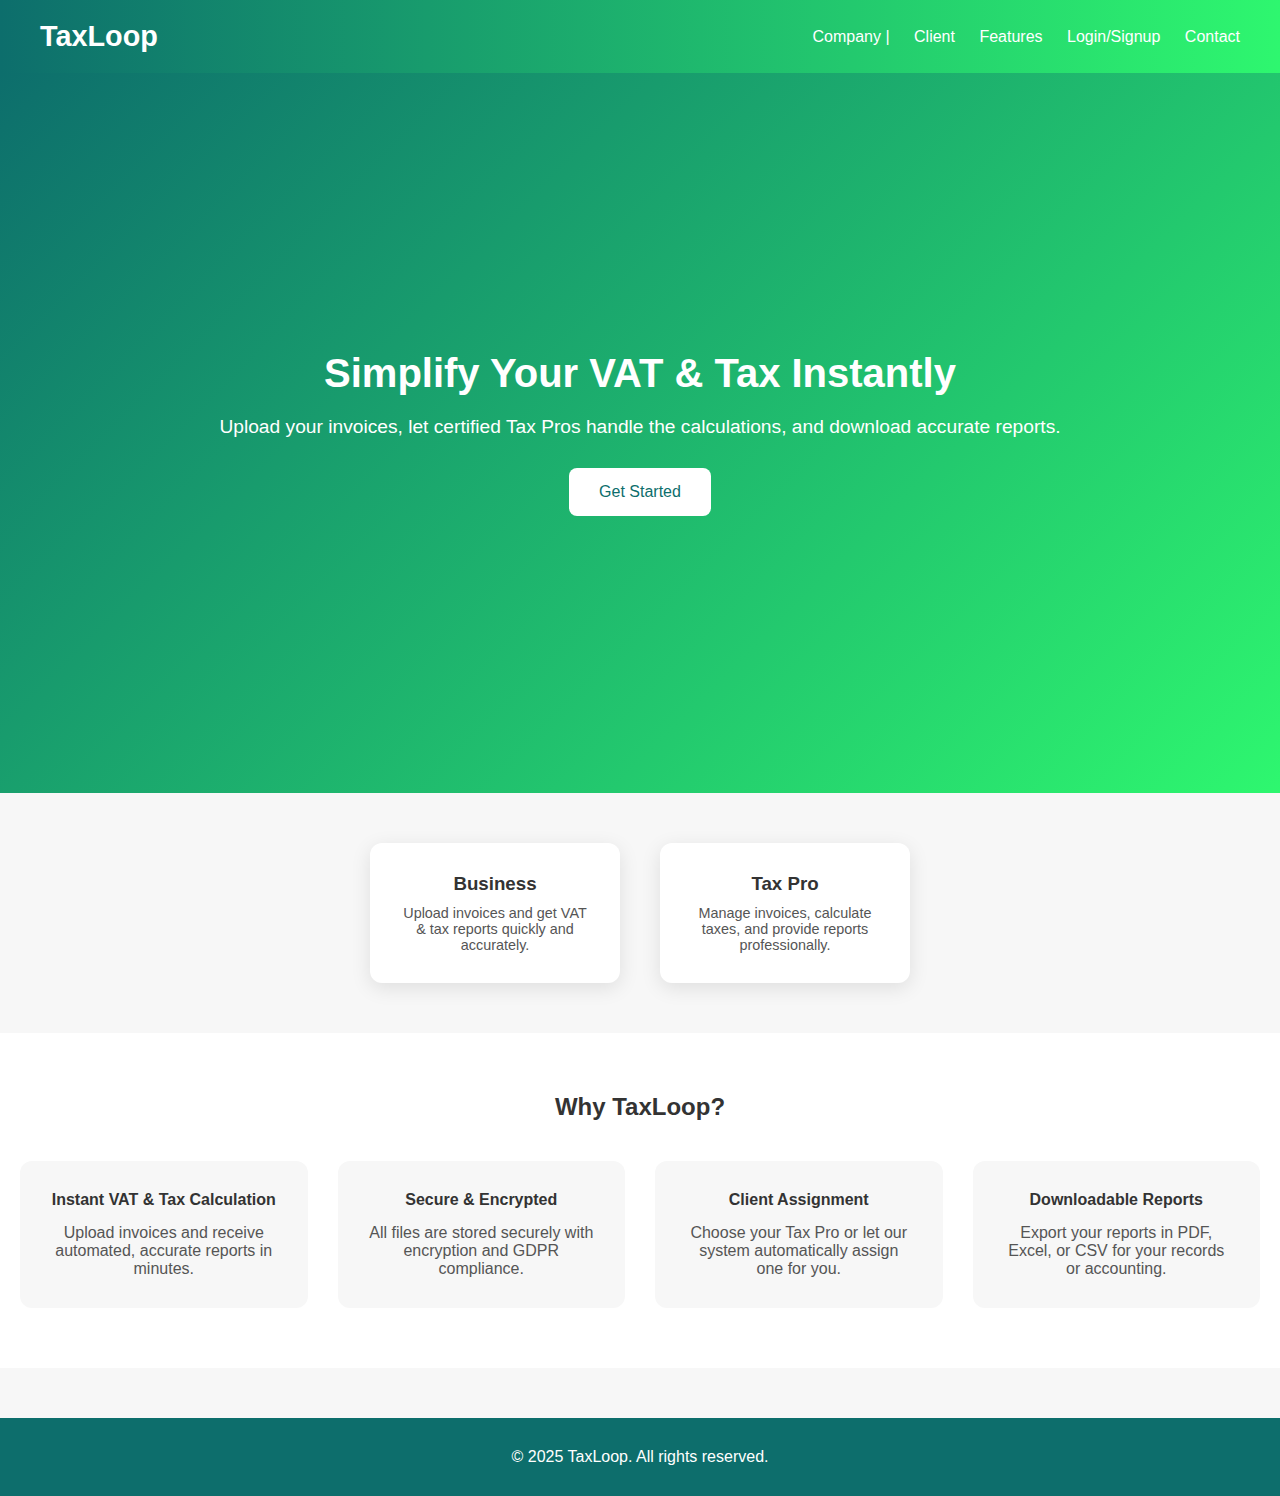
<file: index.html>
<!DOCTYPE html>
<html lang="en">
<head>
<meta charset="UTF-8">
<meta name="viewport" content="width=device-width, initial-scale=1.0">
<title>TaxLoop - Smart Invoice & VAT Management</title>
<style>
    /* Reset */
    * {margin:0; padding:0; box-sizing:border-box; font-family: 'Inter', sans-serif;}
    body {background:#f7f7f7; color:#333;}
    a {text-decoration:none; color: inherit;}
    button {cursor:pointer;}

    /* Colors */
    :root {
        --primary:#0D6E6C;
        --secondary:#2EF76F;
        --accent:#F7F7F7;
        --dark-text:#222;
    }

    /* Header */
    header {background:linear-gradient(90deg, var(--primary), var(--secondary)); padding:20px 40px; display:flex; justify-content:space-between; align-items:center; color:white;}
    header h1 {font-size:1.8em;}
    header nav a {margin-left:20px; color:white; font-weight:500;}

    /* Hero */
    .hero {height:80vh; background:linear-gradient(135deg, var(--primary), var(--secondary)); display:flex; align-items:center; justify-content:center; color:white; text-align:center; flex-direction:column; padding:0 20px;}
    .hero h2 {font-size:2.5em; margin-bottom:20px;}
    .hero p {font-size:1.2em; margin-bottom:30px;}
    .hero button {background:white; color:var(--primary); border:none; padding:15px 30px; font-size:1em; border-radius:8px; transition:0.3s;}
    .hero button:hover {background:var(--secondary); color:white;}

    /* Role Selection */
    .role-selection {display:flex; justify-content:center; margin:50px 20px; gap:40px; flex-wrap:wrap;}
    .role-card {background:white; padding:30px; border-radius:12px; width:250px; text-align:center; box-shadow:0 5px 20px rgba(0,0,0,0.1); transition:0.3s; cursor:pointer;}
    .role-card:hover {transform:translateY(-5px); box-shadow:0 10px 25px rgba(0,0,0,0.2);}
    .role-card h3 {margin-bottom:10px;}
    .role-card p {font-size:0.9em; color:#555;}

    /* Forms */
    .form-container {background:white; padding:40px; max-width:500px; margin:20px auto; border-radius:12px; box-shadow:0 5px 25px rgba(0,0,0,0.1);}
    .form-container h3 {margin-bottom:20px; text-align:center;}
    .form-container input {width:100%; padding:12px; margin-bottom:15px; border:1px solid #ccc; border-radius:6px;}
    .form-container button {width:100%; padding:12px; background:var(--primary); color:white; border:none; border-radius:6px; font-size:1em;}
    .form-container button:hover {background:var(--secondary);}

    /* Features */
    .features {padding:60px 20px; text-align:center; background:white;}
    .features h2 {margin-bottom:40px;}
    .feature-grid {display:grid; grid-template-columns:repeat(auto-fit,minmax(250px,1fr)); gap:30px;}
    .feature-card {background:var(--accent); padding:30px; border-radius:12px; transition:0.3s;}
    .feature-card:hover {transform:translateY(-5px); box-shadow:0 10px 20px rgba(0,0,0,0.1);}
    .feature-card h4 {margin-bottom:15px;}
    .feature-card p {color:#555;}

    /* Footer */
    footer {background:var(--primary); color:white; text-align:center; padding:30px; margin-top:50px;}

    /* Responsive */
    @media(max-width:768px){
        .hero h2{font-size:2em;}
        .hero p{font-size:1em;}
    }
</style>
</head>
<body>

<!-- Header -->
<header>
    <h1>TaxLoop</h1>
    <nav>
  <a href="company.html">Company</a> |
  <a href="client.html">Client</a>
        <a href="#features">Features</a>
        <a href="#login">Login/Signup</a>
        <a href="#contact">Contact</a>
    </nav>
</header>

<!-- Hero -->
<section class="hero">
    <h2>Simplify Your VAT & Tax Instantly</h2>
    <p>Upload your invoices, let certified Tax Pros handle the calculations, and download accurate reports.</p>
    <button onclick="document.getElementById('roleSection').scrollIntoView({behavior:'smooth'})">Get Started</button>
</section>

<!-- Role Selection -->
<section class="role-selection" id="roleSection">
    <div class="role-card" onclick="showForm('business')">
        <h3>Business</h3>
        <p>Upload invoices and get VAT & tax reports quickly and accurately.</p>
    </div>
    <div class="role-card" onclick="showForm('taxpro')">
        <h3>Tax Pro</h3>
        <p>Manage invoices, calculate taxes, and provide reports professionally.</p>
    </div>
</section>

<!-- Dynamic Forms -->
<section id="login">
    <div class="form-container" id="businessForm" style="display:none;">
        <h3>Business Signup/Login</h3>
        <input type="text" placeholder="Full Name">
        <input type="text" placeholder="Company Name">
        <input type="email" placeholder="Email">
        <input type="password" placeholder="Password">
        <button>Get Started</button>
    </div>

    <div class="form-container" id="taxProForm" style="display:none;">
        <h3>Tax Pro Signup/Login</h3>
        <input type="text" placeholder="Full Name">
        <input type="text" placeholder="Professional License (Optional)">
        <input type="email" placeholder="Email">
        <input type="password" placeholder="Password">
        <button>Get Started</button>
    </div>
</section>

<!-- Features -->
<section class="features" id="features">
    <h2>Why TaxLoop?</h2>
    <div class="feature-grid">
        <div class="feature-card">
            <h4>Instant VAT & Tax Calculation</h4>
            <p>Upload invoices and receive automated, accurate reports in minutes.</p>
        </div>
        <div class="feature-card">
            <h4>Secure & Encrypted</h4>
            <p>All files are stored securely with encryption and GDPR compliance.</p>
        </div>
        <div class="feature-card">
            <h4>Client Assignment</h4>
            <p>Choose your Tax Pro or let our system automatically assign one for you.</p>
        </div>
        <div class="feature-card">
            <h4>Downloadable Reports</h4>
            <p>Export your reports in PDF, Excel, or CSV for your records or accounting.</p>
        </div>
    </div>
</section>

<!-- Footer -->
<footer>
    <p>© 2025 TaxLoop. All rights reserved.</p>
</footer>

<script>
    function showForm(role){
        document.getElementById('businessForm').style.display = role==='business' ? 'block':'none';
        document.getElementById('taxProForm').style.display = role==='taxpro' ? 'block':'none';
        document.getElementById('businessForm').scrollIntoView({behavior:'smooth'});
    }
</script>

</body>
</html>
</file>
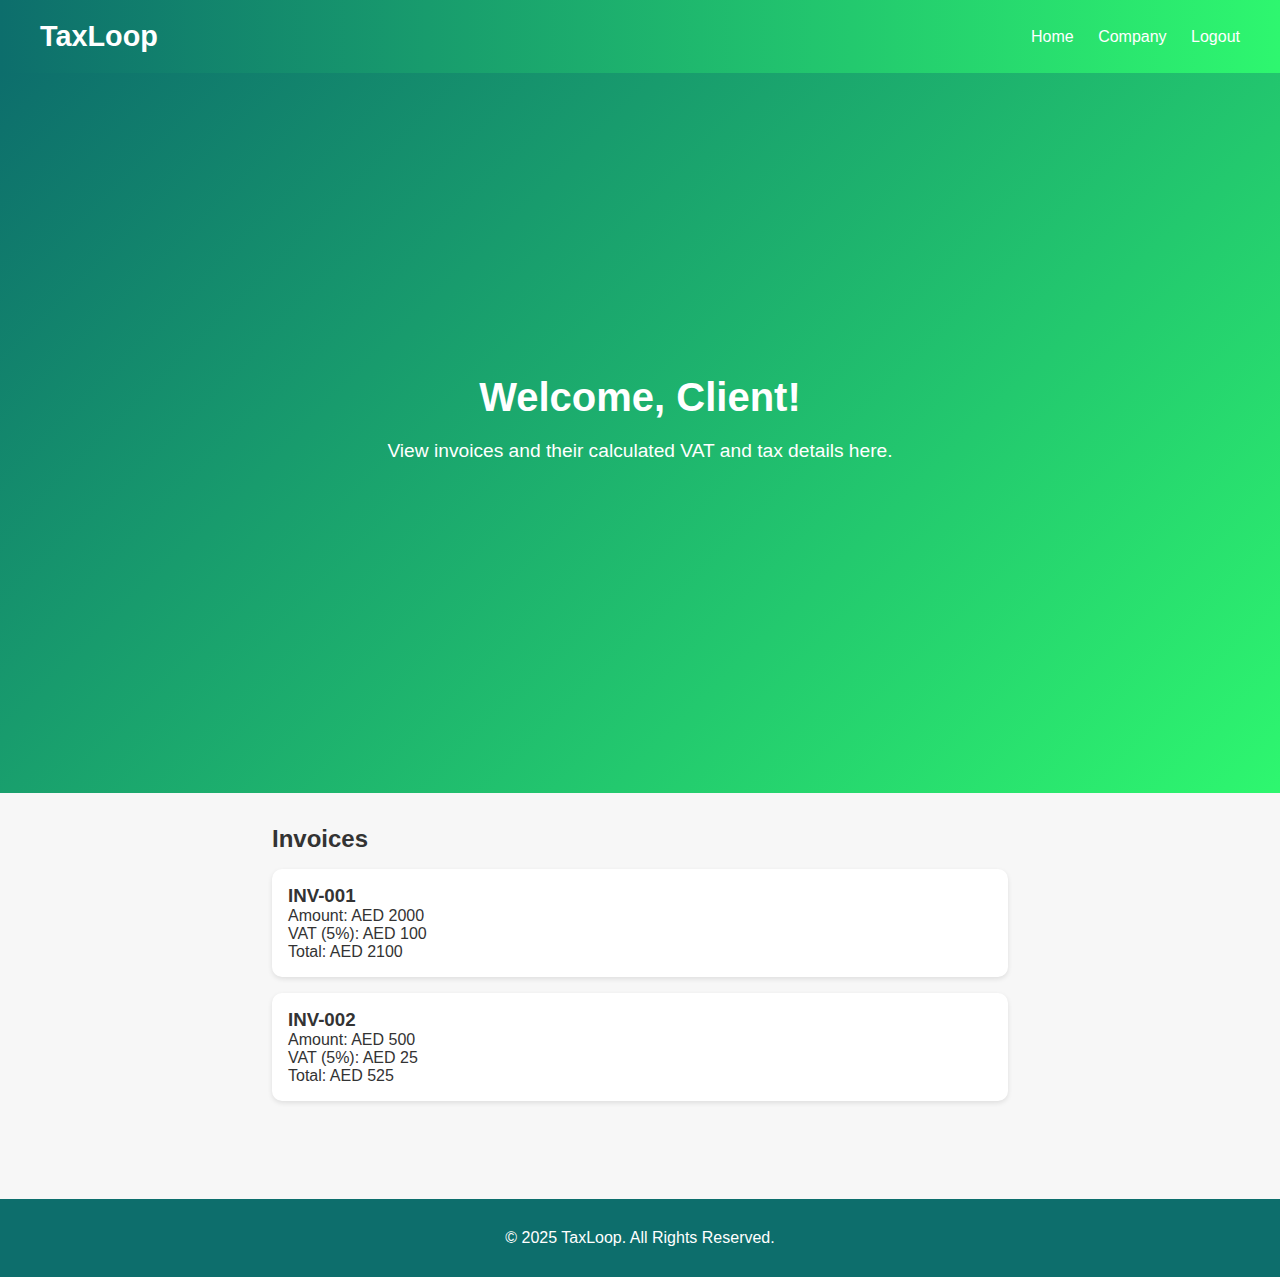
<file: client.html>
<!DOCTYPE html>
<html lang="en">
<head>
  <meta charset="UTF-8" />
  <meta name="viewport" content="width=device-width, initial-scale=1.0" />
  <title>Client Dashboard | TaxLoop</title>
  <link rel="stylesheet" href="style.css" />
</head>
<body>
  <header>
    <h1>TaxLoop</h1>
    <nav>
      <a href="index.html">Home</a>
      <a href="company.html">Company</a>
      <a href="#" id="logoutBtn">Logout</a>
    </nav>
  </header>

  <section class="hero">
    <h2>Welcome, Client!</h2>
    <p>View invoices and their calculated VAT and tax details here.</p>
  </section>

  <section id="invoicesList" style="padding:2rem; max-width:800px; margin:auto;">
    <h2>Invoices</h2>
    <div id="invoiceContainer">
      <p>No invoices loaded yet.</p>
    </div>
  </section>

  <footer>
    <p>© 2025 TaxLoop. All Rights Reserved.</p>
  </footer>

  <script src="app.js"></script>
</body>
</html>
</file>
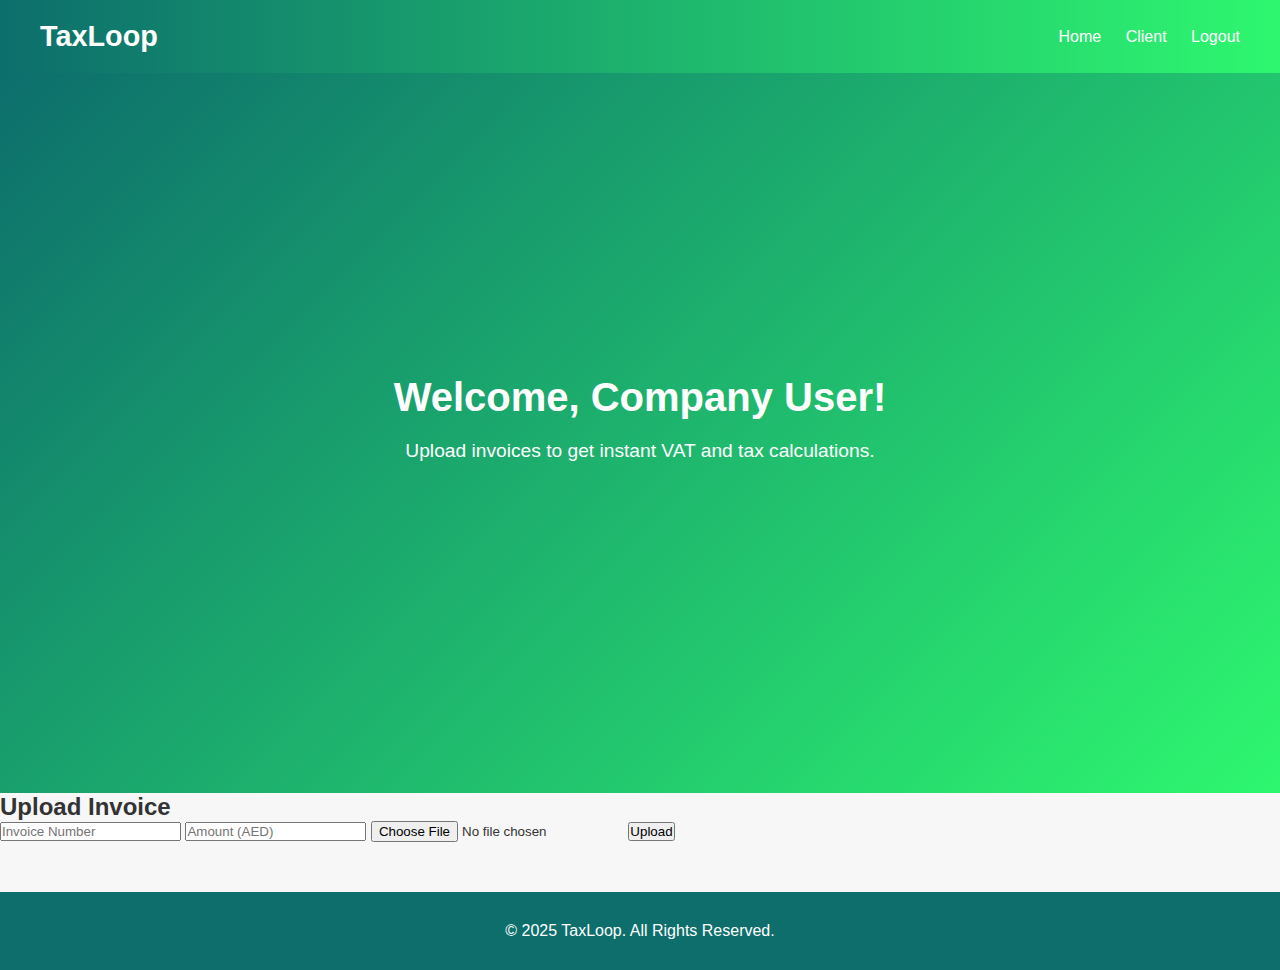
<file: company.html>
<!DOCTYPE html>
<html lang="en">
<head>
  <meta charset="UTF-8" />
  <meta name="viewport" content="width=device-width, initial-scale=1.0" />
  <title>Company Dashboard | TaxLoop</title>
  <link rel="stylesheet" href="style.css" />
</head>
<body>
  <header>
    <h1>TaxLoop</h1>
    <nav>
      <a href="index.html">Home</a>
      <a href="client.html">Client</a>
      <a href="#" id="logoutBtn">Logout</a>
    </nav>
  </header>

  <section class="hero">
    <h2>Welcome, Company User!</h2>
    <p>Upload invoices to get instant VAT and tax calculations.</p>
  </section>

  <form id="invoiceForm">
    <h2>Upload Invoice</h2>
    <input type="text" id="invoiceNumber" placeholder="Invoice Number" required />
    <input type="number" id="amount" placeholder="Amount (AED)" required />
    <input type="file" id="invoiceFile" accept=".pdf,.jpg,.png" />
    <button type="submit">Upload</button>
  </form>

  <footer>
    <p>© 2025 TaxLoop. All Rights Reserved.</p>
  </footer>

  <script src="app.js"></script>
</body>
</html>
</file>
<file: style.css>
/* Reset */
* {margin:0; padding:0; box-sizing:border-box; font-family: 'Inter', sans-serif;}
body {background:#f7f7f7; color:#333;}
a {text-decoration:none; color: inherit;}
button {cursor:pointer;}

/* Colors */
:root {
    --primary:#0D6E6C;
    --secondary:#2EF76F;
    --accent:#F7F7F7;
    --dark-text:#222;
}

/* Header */
header {
    background:linear-gradient(90deg, var(--primary), var(--secondary));
    padding:20px 40px;
    display:flex;
    justify-content:space-between;
    align-items:center;
    color:white;
}
header h1 {font-size:1.8em;}
header nav a {
    margin-left:20px;
    color:white;
    font-weight:500;
    transition:0.3s;
}
header nav a:hover {opacity:0.8;}

/* Hero */
.hero {
    height:80vh;
    background:linear-gradient(135deg, var(--primary), var(--secondary));
    display:flex;
    align-items:center;
    justify-content:center;
    color:white;
    text-align:center;
    flex-direction:column;
    padding:0 20px;
}
.hero h2 {font-size:2.5em; margin-bottom:20px;}
.hero p {font-size:1.2em; margin-bottom:30px;}
.hero button {
    background:white;
    color:var(--primary);
    border:none;
    padding:15px 30px;
    font-size:1em;
    border-radius:8px;
    transition:0.3s;
}
.hero button:hover {background:var(--secondary); color:white;}

/* Role Selection */
.role-selection {
    display:flex;
    justify-content:center;
    margin:50px 20px;
    gap:40px;
    flex-wrap:wrap;
}
.role-card {
    background:white;
    padding:30px;
    border-radius:12px;
    width:250px;
    text-align:center;
    box-shadow:0 5px 20px rgba(0,0,0,0.1);
    transition:0.3s;
    cursor:pointer;
}
.role-card:hover {
    transform:translateY(-5px);
    box-shadow:0 10px 25px rgba(0,0,0,0.2);
}
.role-card h3 {margin-bottom:10px;}
.role-card p {font-size:0.9em; color:#555;}

/* Forms */
.form-container {
    background:white;
    padding:40px;
    max-width:500px;
    margin:20px auto;
    border-radius:12px;
    box-shadow:0 5px 25px rgba(0,0,0,0.1);
}
.form-container h3 {margin-bottom:20px; text-align:center;}
.form-container input {
    width:100%;
    padding:12px;
    margin-bottom:15px;
    border:1px solid #ccc;
    border-radius:6px;
}
.form-container button {
    width:100%;
    padding:12px;
    background:var(--primary);
    color:white;
    border:none;
    border-radius:6px;
    font-size:1em;
    transition:0.3s;
}
.form-container button:hover {background:var(--secondary);}

/* Features */
.features {
    padding:60px 20px;
    text-align:center;
    background:white;
}
.features h2 {margin-bottom:40px;}
.feature-grid {
    display:grid;
    grid-template-columns:repeat(auto-fit,minmax(250px,1fr));
    gap:30px;
}
.feature-card {
    background:var(--accent);
    padding:30px;
    border-radius:12px;
    transition:0.3s;
}
.feature-card:hover {
    transform:translateY(-5px);
    box-shadow:0 10px 20px rgba(0,0,0,0.1);
}
.feature-card h4 {margin-bottom:15px;}
.feature-card p {color:#555;}

/* Footer */
footer {
    background:var(--primary);
    color:white;
    text-align:center;
    padding:30px;
    margin-top:50px;
}

/* Responsive */
@media(max-width:768px){
    .hero h2{font-size:2em;}
    .hero p{font-size:1em;}
}
</file>
